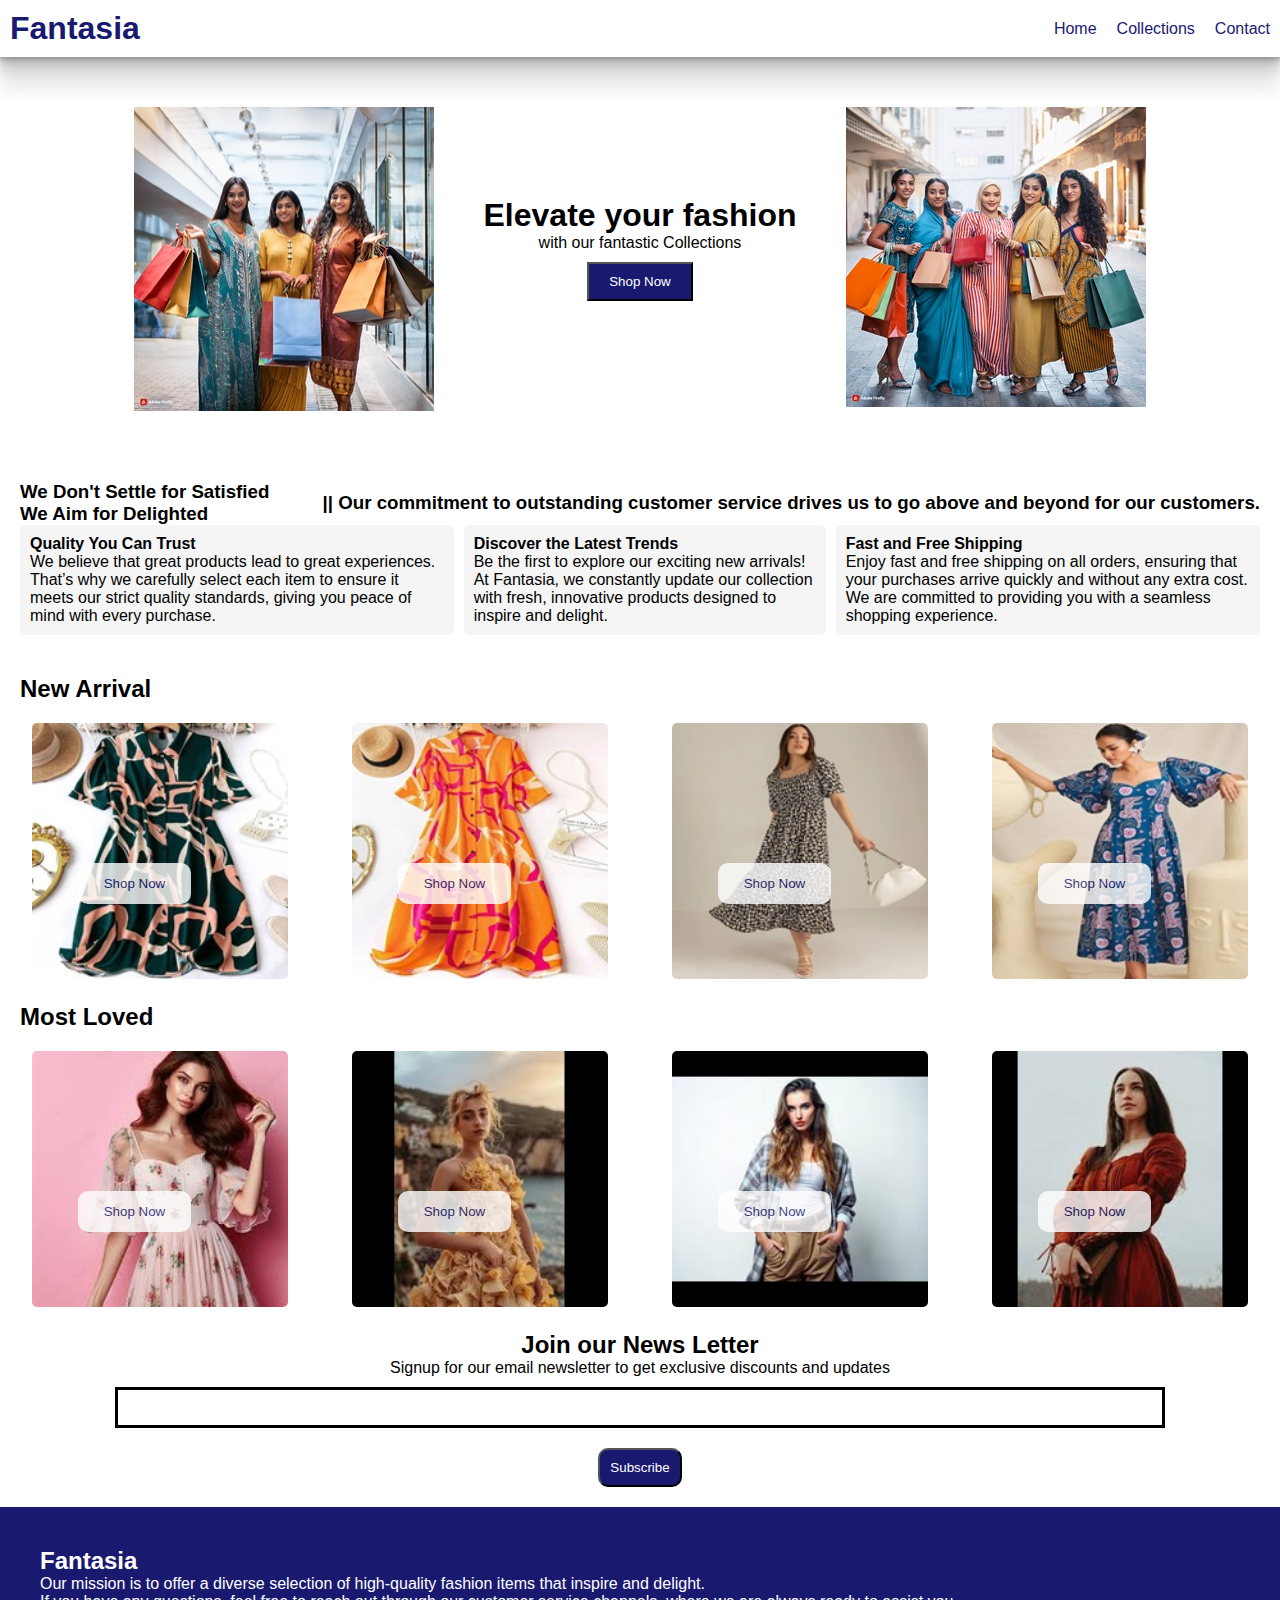
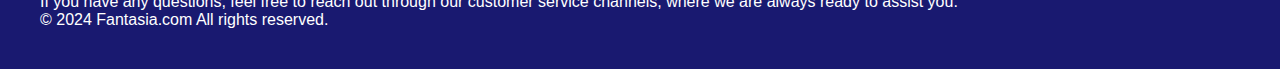
<file: index.html>
<!DOCTYPE html>
<html lang="en">

<head>
    <meta charset="UTF-8">
    <meta name="viewport" content="width=device-width, initial-scale=1.0">
    <title>Fantasia</title>
    <!--google fonts-->
    <link rel="preconnect" href="https://fonts.googleapis.com">
    <link rel="preconnect" href="https://fonts.gstatic.com" crossorigin>
    <link
        href="https://fonts.googleapis.com/css2?family=Merriweather:ital,wght@0,300;0,400;0,700;0,900;1,300;1,400;1,700;1,900&display=swap"
        rel="stylesheet">
    <!--my css-->
    <link rel="stylesheet" href="style.css">

    <!--font awesome icons-->
    <link rel="stylesheet" href="https://cdnjs.cloudflare.com/ajax/libs/font-awesome/6.6.0/css/all.min.css"
        integrity="sha512-Kc323vGBEqzTmouAECnVceyQqyqdsSiqLQISBL29aUW4U/M7pSPA/gEUZQqv1cwx4OnYxTxve5UMg5GT6L4JJg=="
        crossorigin="anonymous" referrerpolicy="no-referrer" />
</head>

<body>

    <!--navbar-->
    <nav class="navbar">
        <h1>Fantasia</h1>
        <div class="navbar-links">
            <p class="navbar-link"><a href="index.html">Home</a></p>
            <p class="navbar-link"><a href="collection.html">Collections</a></p>
            <p class="navbar-link"><a href="contact.html">Contact</a></p>
        </div>

        <div class="navbar-menu-toggle" onclick="shownavbar()">
            <i class="fa-solid fa-bars"></i>
        </div>


    </nav>

    <!--side navbar-->
    <div class="side-navbar">
        <p style="text-align: right ;" onclick="closenavbar()">
            <i class="fa-solid fa-xmark"></i>
        </p>

        <div class="side-navbar-links">
            <p class="side-navbar-link"><a href="index.html">Home</a></p>
            <p class="side-navbar-link"><a href="collection.html">Collections</a></p>
            <p class="side-navbar-link"><a href="contact.html">Contact</a></p>
        </div>
    </div>

    <!--Header-->
    <div class="header">
        <img class="headerimg" src="fashionimg1.jpg">
        <div class="elevate">
            <h1>Elevate your fashion</h1>
            <p>with our fantastic Collections</p>
            <button class="headerbutton">Shop Now</button>
        </div>

        <div>
            <img class="headerimg" src="fashionimg2.jpg">
        </div>

    </div>
    <!--service-->
    <div class="service">
        <div class="service-container">
            <div>
                <h3>We Don't Settle for Satisfied</h3>
                <h3> We Aim for Delighted</h3>
            </div>
            <div>
                <h3>|| Our commitment to outstanding customer service drives us to go above and beyond for our customers.</h3>
            </div>
        </div>

        <div class="service-container-2">
            <div>
                <i class="fa-solid fa-ranking-star"></i>
                <h4>Quality You Can Trust</h4>
                <p>We believe that great products lead to great experiences. That’s why we carefully select each item to
                    ensure it meets our strict quality standards, giving you peace of mind with every purchase.</p>
            </div>
            <div>
                <i class="fa-regular fa-face-smile"></i>
                <h4>Discover the Latest Trends</h4>
                <p>Be the first to explore our exciting new arrivals! At Fantasia, we constantly update our collection
                    with fresh, innovative products designed to inspire and delight.</p>
            </div>
            <div>
                <i class="fa-solid fa-truck-fast"></i>
                <h4>Fast and Free Shipping</h4>
                <p>Enjoy fast and free shipping on all orders, ensuring that your purchases arrive quickly and without
                    any extra cost. We are committed to providing you with a seamless shopping experience.</p>
            </div>

        </div>
    </div>

    <h2 style="padding: 20px;">New Arrival</h2>

    <div class="newarrival">
        <div class="newarrival-container">
            <img src="cloth1.jpg" alt="Clothing 1">
            <button>Shop Now <i class="fa-solid fa-arrow-right"></i></button>
        </div>
        <div class="newarrival-container">
            <img src="cloth2.jpg" alt="Clothing 2">
            <button>Shop Now <i class="fa-solid fa-arrow-right"></i></button>
        </div>
        <div class="newarrival-container">
            <img src="cloth3.jpg" alt="Clothing 3">
            <button>Shop Now <i class="fa-solid fa-arrow-right"></i></button>
        </div>
        <div class="newarrival-container">
            <img src="cloth4.jpg" alt="Clothing 4">
            <button>Shop Now <i class="fa-solid fa-arrow-right"></i></button>
        </div>
    </div>

    <h2 style="padding: 20px;">Most Loved</h2>

    <div class="newarrival">
        <div class="newarrival-container">
            <img src="cloth5.jpg" alt="Clothing 4">
            <button>Shop Now <i class="fa-solid fa-arrow-right"></i></button>
        </div>
        <div class="newarrival-container">
            <img src="cloth6.jpg" alt="Clothing 5">
            <button>Shop Now <i class="fa-solid fa-arrow-right"></i></button>
        </div>
        <div class="newarrival-container">
            <img src="cloth7.jpg" alt="Clothing 6">
            <button>Shop Now <i class="fa-solid fa-arrow-right"></i></button>
        </div>
        <div class="newarrival-container">
            <img src="cloth8.jpg" alt="Clothing 7">
            <button>Shop Now <i class="fa-solid fa-arrow-right"></i></button>
        </div>
    </div>

    <!--newsletter-->
    <div class="news">
        <h2>Join our News Letter</h2>
        <p>Signup for our email newsletter to get exclusive discounts and updates</p>

        <input type="text" class="search">

        <div>
            <button>Subscribe</button>
        </div>
    </div>

    <!--footer-->
    <div class="footer">
        <div class="footer-container">
            <div class="footer-box">
                <h2 class="headingtext">Fantasia</h2>
                <p>Our mission is to offer a diverse selection of high-quality fashion items that inspire and delight.
                    <br>If you have any questions, feel free to reach out through our customer service channels, where we
                    are always ready to assist you. </p>
                <div class="footer-icon-container">
                    <i class="fa-brands fa-instagram" style="color:white;"></i>
                    <i class="fa-brands fa-twitter" style="color:white;"></i>
                    <i class="fa-brands fa-facebook" style="color:white;"></i>
                </div>
            </div>
        </div>
        <p>© 2024 Fantasia.com All rights reserved.</p>
    </div>
    <!--my javascript-->
    <script src="script.js"></script>
</body>

</html>
</file>
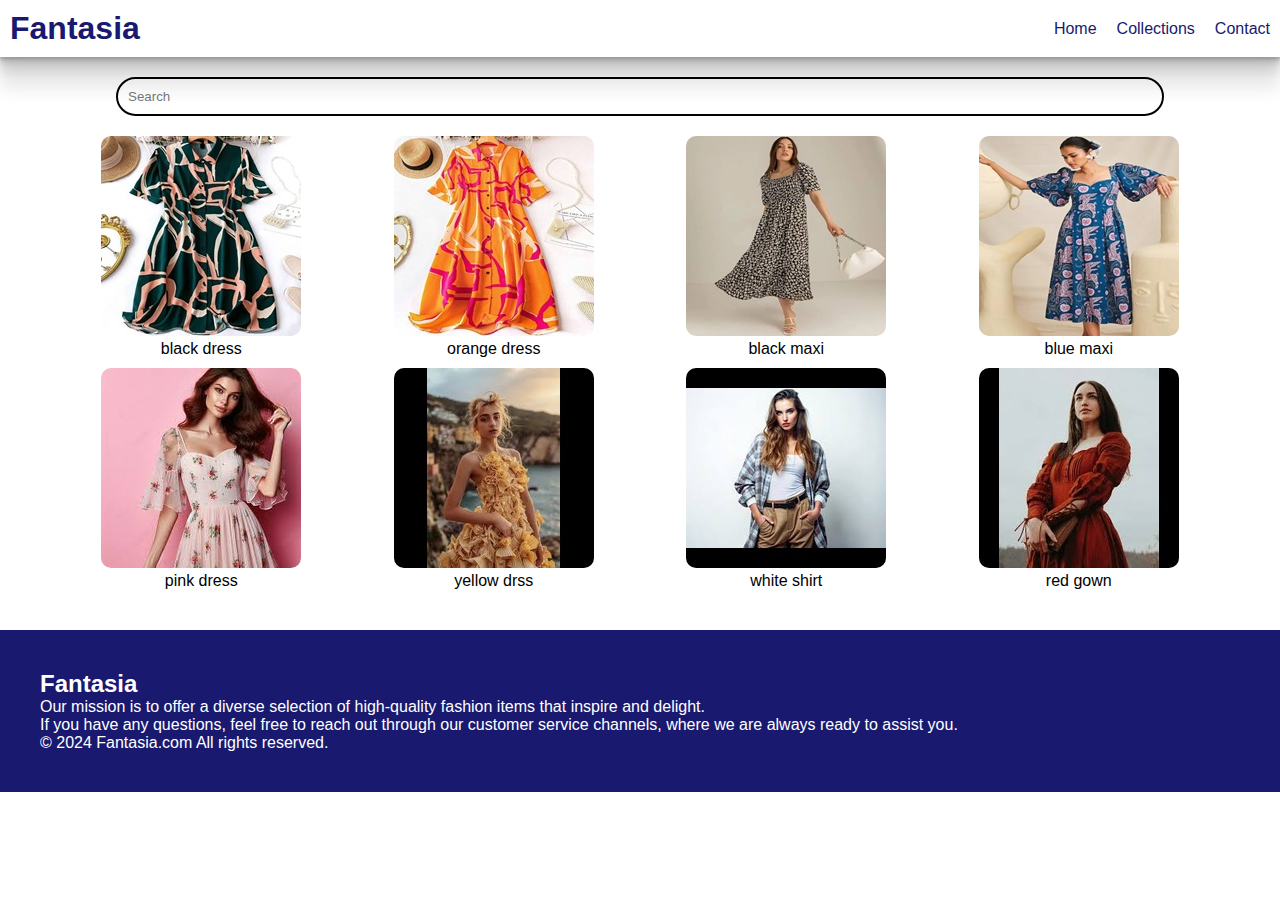
<file: collection.html>
<!DOCTYPE html>
<html lang="en">

<head>
    <meta charset="UTF-8">
    <meta name="viewport" content="width=device-width, initial-scale=1.0">
    <title>Fantasia</title>
    <!--google fonts-->
    <link rel="preconnect" href="https://fonts.googleapis.com">
    <link rel="preconnect" href="https://fonts.gstatic.com" crossorigin>
    <link
        href="https://fonts.googleapis.com/css2?family=Merriweather:ital,wght@0,300;0,400;0,700;0,900;1,300;1,400;1,700;1,900&display=swap"
        rel="stylesheet">
    <!--my css-->
    <link rel="stylesheet" href="style.css">

    <!--font awesome icons-->
    <link rel="stylesheet" href="https://cdnjs.cloudflare.com/ajax/libs/font-awesome/6.6.0/css/all.min.css"
        integrity="sha512-Kc323vGBEqzTmouAECnVceyQqyqdsSiqLQISBL29aUW4U/M7pSPA/gEUZQqv1cwx4OnYxTxve5UMg5GT6L4JJg=="
        crossorigin="anonymous" referrerpolicy="no-referrer" />
</head>

<body>

    <!--navbar-->
    <nav class="navbar">
        <h1>Fantasia</h1>
        <div class="navbar-links">
            <p class="navbar-link"><a href="index.html">Home</a></p>
            <p class="navbar-link"><a href="collection.html">Collections</a></p>
            <p class="navbar-link"><a href="contact.html">Contact</a></p>
        </div>

        <div class="navbar-menu-toggle" onclick="shownavbar()">
            <i class="fa-solid fa-bars"></i>
        </div>


    </nav>

    <!--side navbar-->
    <div class="side-navbar">
        <p style="text-align: right ;" onclick="closenavbar()">
            <i class="fa-solid fa-xmark"></i>
        </p>

        <div class="side-navbar-links">
            <p class="side-navbar-link"><a href="index.html">Home</a></p>
            <p class="side-navbar-link"><a href="collection.html">Collections</a></p>
            <p class="side-navbar-link"><a href="contact.html">Contact</a></p>
        </div>
    </div>

<!--product-->
<div class="product-section">
    <form class="product-search">
        <input type="text" id="search" placeholder="Search">
        <i class="fa-solid fs-magnifying glass"></i>
    </form>

    <div class="products" id="products">
        <div class="product-box">
            <img src="cloth1.jpg">
            <p>black dress</p>
        </div>
        <div class="product-box">
            <img src="cloth2.jpg">
            <p>orange dress</p>
        </div>
        <div class="product-box">
            <img src="cloth3.jpg">
            <p>black maxi</p>
        </div>
        <div class="product-box">
            <img src="cloth4.jpg">
            <p>blue maxi</p>
        </div>
        <div class="product-box">
            <img src="cloth5.jpg">
            <p>pink dress</p>
        </div>
        <div class="product-box">
            <img src="cloth6.jpg">
            <p>yellow drss</p>
        </div>
        <div class="product-box">
            <img src="cloth7.jpg">
            <p>white shirt</p>
        </div>
        <div class="product-box">
            <img src="cloth8.jpg">
            <p>red gown</p>
        </div>
      
    </div>
</div>


    <!--footer-->
    <div class="footer">
        <div class="footer-container">
            <div class="footer-box">
                <h2 class="headingtext">Fantasia</h2>
                <p>Our mission is to offer a diverse selection of high-quality fashion items that inspire and delight.
                    <br>If you have any questions, feel free to reach out through our customer service channels, where we
                    are always ready to assist you. </p>
                <div class="footer-icon-container">
                    <i class="fa-brands fa-instagram" style="color:white;"></i>
                    <i class="fa-brands fa-twitter" style="color:white;"></i>
                    <i class="fa-brands fa-facebook" style="color:white;"></i>
                </div>
            </div>
        </div>
        <p>© 2024 Fantasia.com All rights reserved.</p>
    </div>
    <!--my javascript-->
    <script src="collection.js"></script>
</body>

</html>
</file>
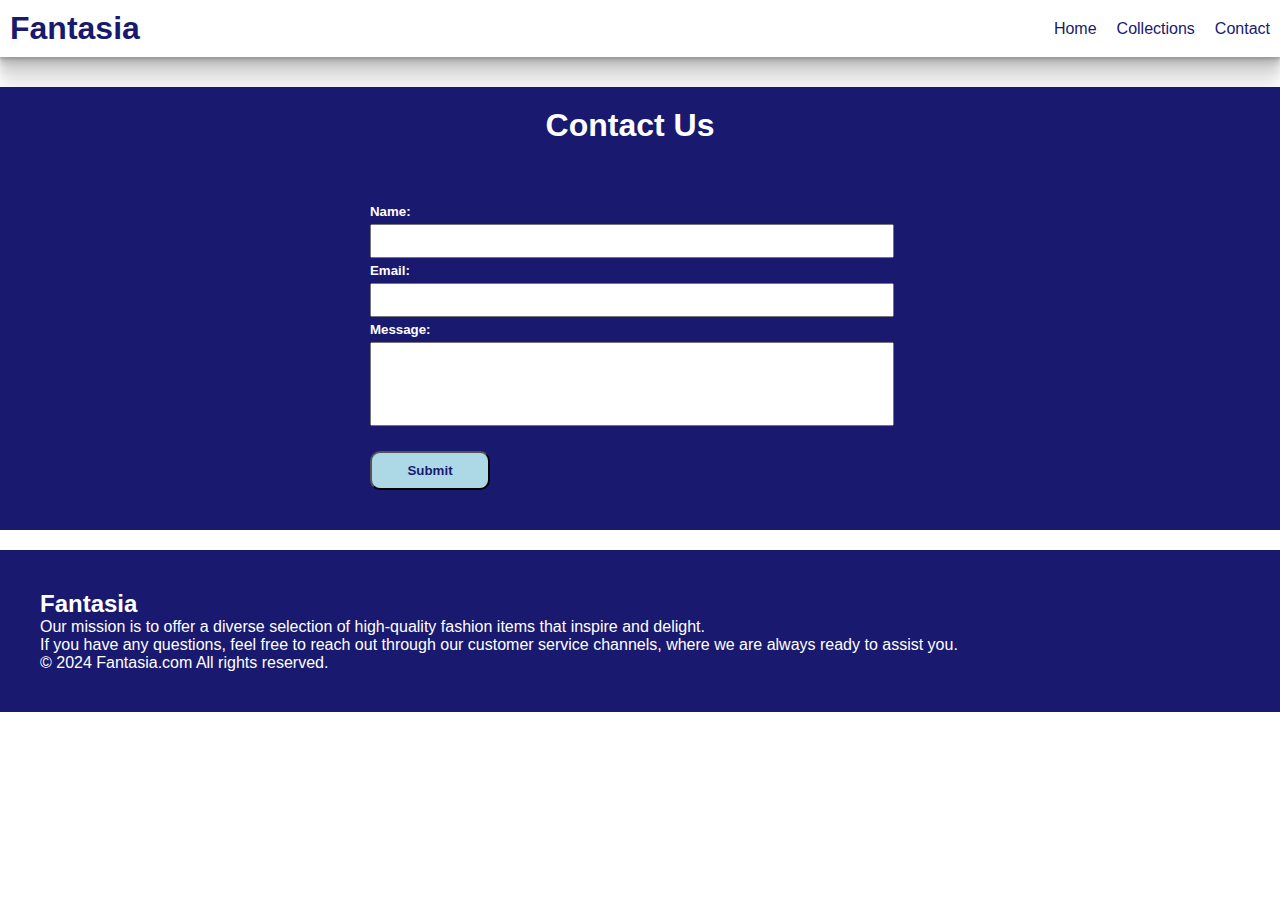
<file: contact.html>
<!DOCTYPE html>
<html lang="en">

<head>
    <meta charset="UTF-8">
    <meta name="viewport" content="width=device-width, initial-scale=1.0">
    <title>Fantasia</title>
    <!--google fonts-->
    <link rel="preconnect" href="https://fonts.googleapis.com">
    <link rel="preconnect" href="https://fonts.gstatic.com" crossorigin>
    <link
        href="https://fonts.googleapis.com/css2?family=Merriweather:ital,wght@0,300;0,400;0,700;0,900;1,300;1,400;1,700;1,900&display=swap"
        rel="stylesheet">
    <!--my css-->
    <link rel="stylesheet" href="style.css">

    <!--font awesome icons-->
    <link rel="stylesheet" href="https://cdnjs.cloudflare.com/ajax/libs/font-awesome/6.6.0/css/all.min.css"
        integrity="sha512-Kc323vGBEqzTmouAECnVceyQqyqdsSiqLQISBL29aUW4U/M7pSPA/gEUZQqv1cwx4OnYxTxve5UMg5GT6L4JJg=="
        crossorigin="anonymous" referrerpolicy="no-referrer" />
</head>

<body>

    <!--navbar-->
    <nav class="navbar">
        <h1>Fantasia</h1>
        <div class="navbar-links">
            <p class="navbar-link"><a href="index.html">Home</a></p>
            <p class="navbar-link"><a href="collection.html">Collections</a></p>
            <p class="navbar-link"><a href="contact.html">Contact</a></p>
        </div>

        <div class="navbar-menu-toggle" onclick="shownavbar()">
            <i class="fa-solid fa-bars"></i>
        </div>
    </nav>

    <!--side navbar-->
    <div class="side-navbar">
        <p style="text-align: right ;" onclick="closenavbar()">
            <i class="fa-solid fa-xmark"></i>
        </p>

        <div class="side-navbar-links">
            <p class="side-navbar-link"><a href="index.html">Home</a></p>
            <p class="side-navbar-link"><a href="collection.html">Collections</a></p>
            <p class="side-navbar-link"><a href="contact.html">Contact</a></p>
        </div>
    </div>

    <!--contact -->
    <h1 style="margin-top: 30px;" class="contacttitle">Contact Us</h1>
    <div class="contact">
        <form class="contactform">
            <h5>Name:</h5>
            <input type="text" id="inputname">
            <h5>Email:</h5>
            <input type="email" id="inputemail">
             <h5>Message:</h5>
            <input type="text" id="inputmsg">
          
            <button>Submit</button>
           
          
        </form>
    </div>
   


    <!--footer-->
    <div class="footer">
        <div class="footer-container">
            <div class="footer-box">
                <h2 class="headingtext">Fantasia</h2>
                <p>Our mission is to offer a diverse selection of high-quality fashion items that inspire and delight.
                    <br>If you have any questions, feel free to reach out through our customer service channels, where we
                    are always ready to assist you. </p>
                <div class="footer-icon-container">
                    <i class="fa-brands fa-instagram" style="color:white;"></i>
                    <i class="fa-brands fa-twitter" style="color:white;"></i>
                    <i class="fa-brands fa-facebook" style="color:white;"></i>
                </div>
            </div>
        </div>
        <p>© 2024 Fantasia.com All rights reserved.</p>
    </div>
    <!--my javascript-->
    <script src="collection.js"></script>
</body>

</html>
</file>
<file: style.css>
*{
    padding: 0;
    margin:0;
}
body{ 
    font-family: "Arimo", sans-serif;
    font-weight: 400;
    font-style: normal;
}

.navbar{
    display: flex;
    justify-content: space-between;
    align-items: center;
    padding: 10px;
    color: midnightblue;
    box-shadow: rgba(0, 0, 0, 0.09) 0px 2px 1px, rgba(0, 0, 0, 0.09) 0px 4px 2px, rgba(0, 0, 0, 0.09) 0px 8px 4px, rgba(0, 0, 0, 0.09) 0px 16px 8px, rgba(0, 0, 0, 0.09) 0px 32px 16px;
}
.navbar-links{
    display: flex;
    column-gap: 20px;

}

.navbar-links a{
    text-decoration: none;
    color: midnightblue;
}

.navbar-links a:hover{
    text-decoration: underline;
    color:midnightblue;
}
.navbar-menu-toggle{
    display: none;
}

/*side navbar*/
.side-navbar{
    background-color: midnightblue;
    width: 50%;
    height: 100%;
    position:fixed;
    top:0;
    left:-60%;
    padding:20px;
    color:white;
    transition: 2s;
}
.side-navbar-link{
    margin-bottom: 30px;
}
.side-navbar-links a{
    text-decoration: none;
    color: white;
}
.side-navbar-links a:hover{
    text-decoration: underline;
    color: white;
}

.elevate{
    height: 200px;
    flex-direction: column;
    align-items: center;
    display: flex;
    margin-top: 90px;
}
/*header*/
.header{
    display: flex;
    justify-content: center;
    gap: 50px;
    padding: 50px;

}
.headerbutton{
    padding-left: 20px;
    padding-right: 20px;
    padding-top: 10px;
    padding-bottom: 10px;
    margin-top: 10px;
    background-color: midnightblue;
    color: white;
    cursor: pointer;

}
.service{
    padding: 20px;
}
.service-container{
    display: flex;
    justify-content: space-between;
    align-items: center;
}

.service-container-2{
    display: flex;
    justify-content: space-between;
    align-items: center;
    gap:10px;
}
.service-container-2 div{
    background-color:whitesmoke;
    border-radius:5px;
    padding: 10px;
}
.newarrival{
    display: flex;
    justify-content: space-around;
    flex-wrap: wrap;
}
.newarrival-container{
    position: relative;
    flex-basis: 20%;
}
.newarrival-container img{
    width: 100%;
    border-radius: 5px;
}
.newarrival-container button{
    padding-left: 10%;
    padding-right: 10%;
    padding-top: 5%;
    padding-bottom: 5%;
    margin-top: 10px;
    position:absolute;
    color: midnightblue;
    background-color: white;
    top:50%;
    left:18%;
    border-radius: 10px;
    border: none;
    cursor: pointer;
    z-index:1;
    opacity: 0.8;
}
.newarrival-container button:hover{
    opacity: 1;
}

.news{
    display: flex;
    flex-direction: column;
    align-items: center;
    justify-content: center;
    margin-top: 20px;
}
.search{
    padding: 10px;
    width: 80%;
    margin-top: 10px;
    margin-bottom: 10px;
    border: solid black 3px;
}
.news button{
    margin-top: 10px;
    color: white;
    background-color: midnightblue;
    border-radius: 10px;
    padding: 10px;
}
.footer{
    margin-top: 20px;
    padding: 40px;
    background-color: midnightblue;
    color: white;
}
.product-section{
    margin-top: 20px;
}
.product-search{
    width: 80%;
    border: solid black 2px;
    border-radius: 20px;
    display: flex;
    justify-content: space-between;
    align-items: centers;
    margin: auto;
    padding: 10px;
}
.product-search input{
    border: none;
    background-color: transparent;
    width: 100%;
}
.product-search input:focus{
   outline: none;
}

.products{
    padding: 20px;
    display: flex;
    gap: 10px;
    flex-wrap: wrap;
    justify-content: space-around;
    margin-left: 40px;
    margin-right: 40px;

}

.product-box{
    text-align: center;
    flex-basis: 20%;
}

.product-box img{
    border-radius: 10px;
}

.contact{
    padding: 40px;
    background-color: midnightblue;
    color: white;
    display: flex; 
    flex-direction: column;
    align-items: center;
}    
.contacttitle{
     background-color: midnightblue;
     color: white; 
    justify-content: center;
     display: flex;
     width: 100%;
     padding: 20px;
     margin-left: -30px;
     
}
.contactform{
    width: 100%;
    max-width: 600px;
}

h5{
   text-align: left;
   margin-right: 10px;
   width: 30%;
   margin-left: 30px;
 
}
#inputname,#inputemail,#inputmsg{
    width: 100%;
    max-width: 500px;
    height: 10px;
    padding: 10px;
    margin: 5px;
    margin-left: 30px;
}
#inputmsg{
    height: 60px;
}

.contactform button{
    background-color:lightblue;
    color: midnightblue;
    padding:10px;
    width: 20%;
    max-width: 200px;
    border-radius: 10px;
    margin-top: 20px;
    cursor: pointer;
    font-weight: bold;
    margin-left: 30px;
}
/*media query*/
@media screen and (max-width:700px) {
    .navbar-menu-toggle{
        display: block;
    }
    .navbar-links{
        display: none;
    }
    .headerimg{
        display: none;
    }
    .service-container{
        display: none;
    }
    .service-container-2{
        flex-direction: column;
    }
}
</file>
